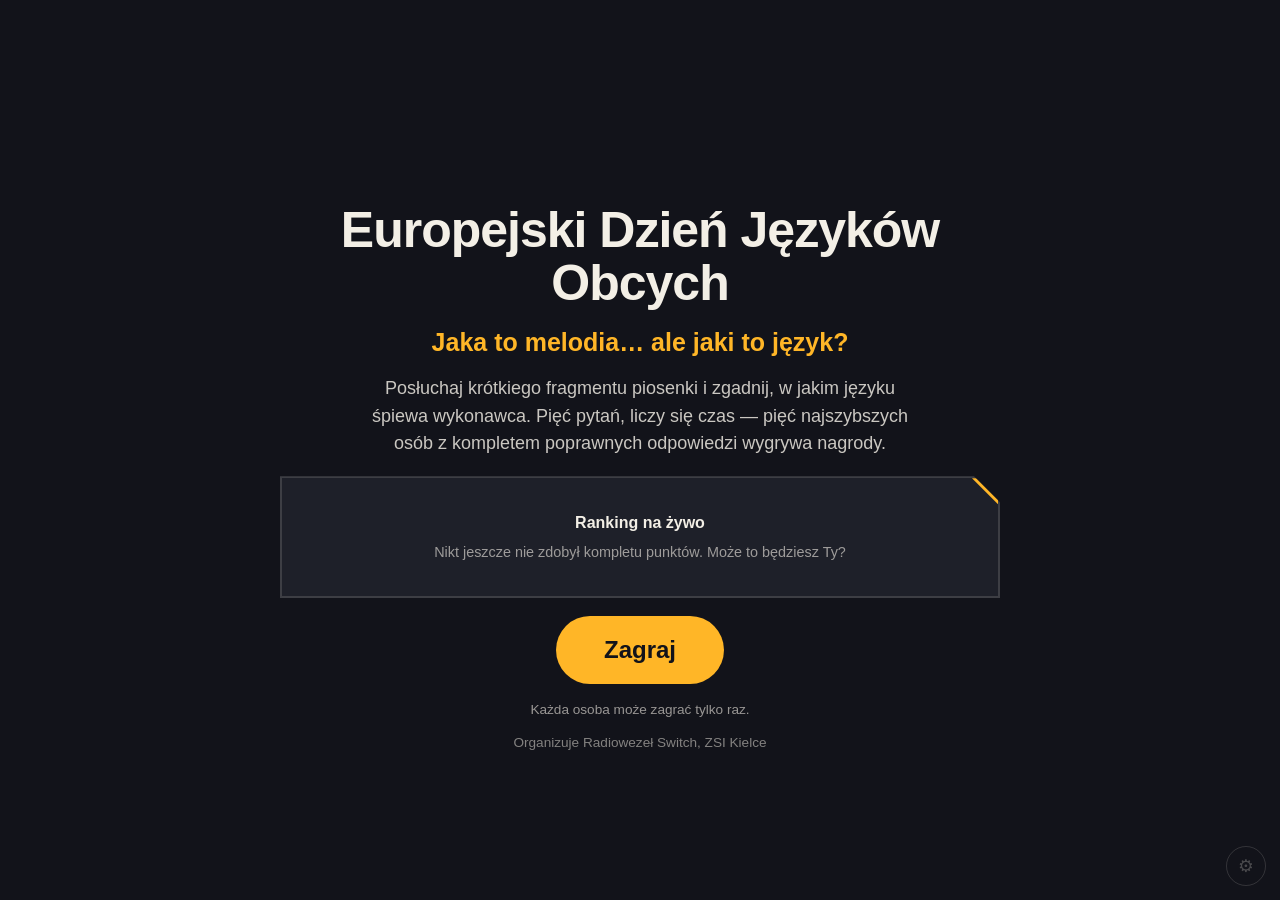
<file: EDJ/index.html>
<!DOCTYPE html>
<html lang="pl">

<head>
  <meta charset="UTF-8">
  <meta name="viewport"
    content="width=device-width, initial-scale=1.0, viewport-fit=cover, maximum-scale=1, user-scalable=no">
  <meta name="description"
    content="Quiz muzyczny na Europejski Dzień Języków Obcych — zgadnij język piosenki. ZSI Kielce, organizator: Switch.">
  <title>Jaki to język? — Europejski Dzień Języków Obcych, ZSI Kielce</title>
  <style>
    :root {
      --ink: #12131A;
      --ink-soft: #1E2029;
      --paper: #F3EFE6;
      --amber: #FFB627;
      --teal: #2FB8AC;
      --coral: #FF5D5D;
      --line: rgba(243, 239, 230, .14);
    }

    * {
      box-sizing: border-box;
    }

    html,
    body {
      margin: 0;
      padding: 0;
      min-height: 100%;
    }

    body {
      background: var(--ink);
      color: var(--paper);
      font-family: 'Segoe UI', 'Helvetica Neue', Arial, system-ui, -apple-system, sans-serif;
      padding-top: env(safe-area-inset-top, 0px);
      padding-bottom: env(safe-area-inset-bottom, 0px);
      overflow-x: hidden;
    }

    button {
      font-family: inherit;
    }

    /* ---------- layout ---------- */
    .view {
      min-height: 100vh;
      display: flex;
      flex-direction: column;
      align-items: center;
      justify-content: center;
      padding: 28px 20px;
    }

    .view[hidden] {
      display: none;
    }

    .stage {
      width: 100%;
      max-width: 720px;
      display: flex;
      flex-direction: column;
      align-items: center;
      gap: 18px;
      text-align: center;
    }

    .stage-narrow {
      max-width: 560px;
    }

    /* ---------- equalizer hero ---------- */
    .eq {
      display: flex;
      gap: 6px;
      align-items: flex-end;
      height: 60px;
      margin-bottom: 2px;
    }

    .eq span {
      width: 7px;
      border-radius: 3px;
      background: var(--amber);
      animation: eqbounce 1.2s ease-in-out infinite;
    }

    .eq span:nth-child(odd) {
      background: var(--teal);
    }

    .eq span:nth-child(1) {
      animation-delay: 0s;
    }

    .eq span:nth-child(2) {
      animation-delay: .15s;
    }

    .eq span:nth-child(3) {
      animation-delay: .3s;
    }

    .eq span:nth-child(4) {
      animation-delay: .45s;
    }

    .eq span:nth-child(5) {
      animation-delay: .2s;
    }

    .eq span:nth-child(6) {
      animation-delay: .35s;
    }

    .eq span:nth-child(7) {
      animation-delay: .05s;
    }

    @keyframes eqbounce {

      0%,
      100% {
        height: 12px;
      }

      50% {
        height: 52px;
      }
    }

    /* ---------- typography ---------- */
    .headline {
      font-size: clamp(28px, 6vw, 50px);
      font-weight: 900;
      letter-spacing: -.02em;
      line-height: 1.06;
      margin: 0;
    }

    .headline-mid {
      font-size: clamp(24px, 5vw, 34px);
    }

    .subhead {
      font-size: clamp(18px, 3.4vw, 25px);
      font-weight: 600;
      color: var(--amber);
      margin: 0;
    }

    .lede {
      font-size: clamp(15px, 2.2vw, 18px);
      line-height: 1.55;
      color: rgba(243, 239, 230, .82);
      max-width: 56ch;
      margin: 0;
    }

    .fineprint {
      font-size: .85rem;
      color: rgba(243, 239, 230, .6);
      margin: 0;
    }

    .credit {
      font-size: .85rem;
      color: rgba(243, 239, 230, .5);
      text-align: center;
      padding: 18px 0 26px;
    }

    .storage-warning {
      color: var(--coral);
      font-size: .85rem;
      max-width: 520px;
      text-align: center;
      margin-top: 4px;
    }

    /* ---------- poster panel (cut-corner ticket look) ---------- */
    .poster-panel {
      background: var(--ink-soft);
      border: 2px solid var(--line);
      clip-path: polygon(0 0, calc(100% - 26px) 0, 100% 26px, 100% 100%, 0 100%);
      position: relative;
      padding: clamp(20px, 5vw, 36px);
      width: 100%;
    }

    .poster-panel::before {
      content: "";
      position: absolute;
      top: 0;
      right: 0;
      width: 26px;
      height: 26px;
      background: var(--amber);
      clip-path: polygon(100% 0, 0 0, 100% 100%);
    }

    .panel-title {
      font-size: 1rem;
      font-weight: 800;
      margin: 0 0 12px;
    }

    /* ---------- buttons ---------- */
    .btn-primary {
      background: var(--amber);
      color: var(--ink);
      border: none;
      font-weight: 800;
      font-size: 1.1rem;
      padding: 16px 36px;
      border-radius: 999px;
      cursor: pointer;
      transition: transform .12s ease;
    }

    .btn-primary:hover {
      transform: translateY(-2px);
    }

    .btn-primary:active {
      transform: translateY(0) scale(.98);
    }

    .btn-huge {
      font-size: clamp(1.15rem, 3vw, 1.5rem);
      padding: 20px 48px;
    }

    .btn-ghost {
      background: transparent;
      color: var(--paper);
      border: 2px solid var(--line);
      font-weight: 700;
      padding: 12px 28px;
      border-radius: 999px;
      cursor: pointer;
    }

    .btn-danger {
      background: var(--coral);
      color: var(--ink);
      border: none;
      font-weight: 800;
      padding: 12px 24px;
      border-radius: 999px;
      cursor: pointer;
    }

    button:focus-visible,
    input:focus-visible {
      outline: 3px solid var(--teal);
      outline-offset: 2px;
    }

    /* ---------- leaderboard ---------- */
    .lb-list {
      display: flex;
      flex-direction: column;
      gap: 8px;
    }

    .lb-row {
      display: grid;
      grid-template-columns: 26px 1fr auto auto;
      gap: 10px;
      align-items: center;
      padding: 8px 10px;
      border-radius: 8px;
      background: rgba(243, 239, 230, .04);
      font-size: .95rem;
    }

    .lb-row.is-you {
      background: rgba(255, 182, 39, .16);
      border: 1px solid var(--amber);
    }

    .lb-rank {
      font-weight: 800;
      color: var(--amber);
      font-variant-numeric: tabular-nums;
    }

    .lb-name {
      text-align: left;
      font-weight: 600;
      overflow: hidden;
      text-overflow: ellipsis;
      white-space: nowrap;
    }

    .lb-class {
      color: rgba(243, 239, 230, .65);
      font-size: .85rem;
    }

    .lb-time {
      font-variant-numeric: tabular-nums;
      font-weight: 700;
    }

    .lb-empty {
      color: rgba(243, 239, 230, .6);
      font-size: .9rem;
      margin: 0;
    }

    /* ---------- form ---------- */
    .form-panel {
      display: flex;
      flex-direction: column;
      gap: 16px;
    }

    .field {
      display: flex;
      flex-direction: column;
      gap: 6px;
      text-align: left;
      font-weight: 600;
    }

    .field input {
      background: var(--ink);
      border: 2px solid var(--line);
      border-radius: 10px;
      color: var(--paper);
      padding: 14px 16px;
      font-size: 1.05rem;
    }

    .field input:focus-visible {
      outline: 3px solid var(--teal);
      outline-offset: 0;
      border-color: var(--teal);
    }

    .form-error {
      color: var(--coral);
      font-weight: 700;
      margin: 0;
    }

    /* ---------- quiz ---------- */
    .quiz-top {
      display: flex;
      justify-content: space-between;
      width: 100%;
      font-weight: 700;
      font-variant-numeric: tabular-nums;
    }

    .round-label {
      color: rgba(243, 239, 230, .75);
    }

    .timer-display {
      color: var(--amber);
      font-size: 1.1rem;
    }

    .quiz-panel {
      display: flex;
      flex-direction: column;
      align-items: center;
      gap: 14px;
    }

    .btn-play-circle {
      width: 96px;
      height: 96px;
      border-radius: 50%;
      background: var(--amber);
      border: none;
      color: var(--ink);
      font-size: 1.6rem;
      cursor: pointer;
      display: flex;
      align-items: center;
      justify-content: center;
      flex-shrink: 0;
    }

    .play-label {
      margin: 0;
      font-weight: 700;
      color: rgba(243, 239, 230, .85);
    }

    .question {
      font-size: clamp(1.1rem, 3vw, 1.35rem);
      margin: 8px 0 4px;
    }

    .options-grid {
      display: grid;
      grid-template-columns: repeat(2, 1fr);
      gap: 14px;
      width: 100%;
    }

    .option-btn {
      background: var(--ink);
      border: 2px solid var(--line);
      color: var(--paper);
      font-weight: 700;
      font-size: clamp(.95rem, 2.2vw, 1.1rem);
      padding: 18px 10px;
      border-radius: 14px;
      cursor: pointer;
      min-height: 64px;
      overflow-wrap: break-word;
      hyphens: auto;
    }

    .option-btn:disabled {
      cursor: default;
    }

    .option-btn.is-correct {
      background: rgba(47, 184, 172, .18);
      border-color: var(--teal);
      color: var(--teal);
    }

    .option-btn.is-wrong {
      background: rgba(255, 93, 93, .18);
      border-color: var(--coral);
      color: var(--coral);
    }

    /* ---------- result ---------- */
    .result-panel {
      display: flex;
      flex-direction: column;
      align-items: center;
      gap: 14px;
    }

    .result-score {
      font-size: clamp(2.2rem, 8vw, 3.2rem);
      font-weight: 900;
      margin: 0;
      font-variant-numeric: tabular-nums;
    }

    .result-time {
      font-size: 1.15rem;
      color: var(--amber);
      margin: 0;
      font-weight: 700;
    }

    .result-message {
      margin: 0;
      font-size: 1.05rem;
    }

    .lb-panel-inner {
      width: 100%;
      margin-top: 6px;
    }

    /* ---------- admin ---------- */
    .admin-gear {
      position: fixed;
      bottom: 14px;
      right: 14px;
      width: 40px;
      height: 40px;
      border-radius: 50%;
      background: transparent;
      border: 1px solid rgba(243, 239, 230, .15);
      color: rgba(243, 239, 230, .25);
      font-size: 1.1rem;
      cursor: pointer;
      z-index: 400;
    }

    .admin-gear:hover {
      color: rgba(243, 239, 230, .6);
    }

    .modal-backdrop {
      position: fixed;
      inset: 0;
      background: rgba(0, 0, 0, .6);
      display: flex;
      align-items: center;
      justify-content: center;
      z-index: 600;
      padding: 20px;
    }

    .modal-backdrop[hidden] {
      display: none;
    }

    .modal-panel {
      background: var(--ink-soft);
      border: 2px solid var(--line);
      border-radius: 16px;
      padding: 28px;
      width: 100%;
      max-width: 380px;
      display: flex;
      flex-direction: column;
      gap: 14px;
      text-align: left;
    }

    .modal-panel-wide {
      max-width: 760px;
      max-height: 82vh;
      overflow-y: auto;
    }

    .modal-actions {
      display: flex;
      gap: 10px;
      flex-wrap: wrap;
      justify-content: flex-end;
    }

    .admin-table-wrap {
      overflow-x: auto;
    }

    .admin-table {
      width: 100%;
      border-collapse: collapse;
      font-size: .9rem;
    }

    .admin-table th,
    .admin-table td {
      text-align: left;
      padding: 8px 10px;
      border-bottom: 1px solid var(--line);
      white-space: nowrap;
    }

    .admin-summary {
      color: rgba(243, 239, 230, .7);
      margin: 0;
    }

    /* ---------- toast ---------- */
    .toast {
      position: fixed;
      bottom: 24px;
      left: 50%;
      transform: translateX(-50%);
      background: var(--paper);
      color: var(--ink);
      padding: 12px 20px;
      border-radius: 10px;
      font-weight: 700;
      z-index: 700;
      max-width: 90vw;
      text-align: center;
    }

    .toast.is-error {
      background: var(--coral);
    }

    /* ---------- confetti ---------- */
    .confetti-piece {
      position: fixed;
      top: -20px;
      width: 10px;
      height: 16px;
      opacity: .9;
      border-radius: 2px;
      pointer-events: none;
      animation: confetti-fall linear forwards;
      z-index: 500;
    }

    @keyframes confetti-fall {
      to {
        transform: translateY(110vh) rotate(540deg);
        opacity: .4;
      }
    }

    @media (prefers-reduced-motion: reduce) {
      .eq span {
        animation: none;
        height: 28px;
      }

      .btn-primary:hover,
      .btn-primary:active {
        transform: none;
      }

      .confetti-piece {
        display: none;
      }
    }
  </style>
</head>

<body>

  <noscript>
    <div style="padding:40px;text-align:center;">Ta strona wymaga włączonego JavaScriptu.</div>
  </noscript>

  <audio id="player" preload="auto" style="display:none"></audio>

  <!-- ========== EKRAN STARTOWY ========== -->
  <section id="view-start" class="view" hidden>
    <div class="stage">
      <div class="eq" aria-hidden="true">
        <span></span><span></span><span></span><span></span><span></span><span></span><span></span></div>
      <h1 class="headline">Europejski Dzień Języków Obcych</h1>
      <p class="subhead">Jaka to melodia… ale jaki to język?</p>
      <p class="lede">Posłuchaj krótkiego fragmentu piosenki i zgadnij, w jakim języku śpiewa wykonawca. Pięć pytań,
        liczy się czas — pięć najszybszych osób z kompletem poprawnych odpowiedzi wygrywa nagrody.</p>

      <div class="poster-panel">
        <h2 class="panel-title">Ranking na żywo</h2>
        <div id="lb-start" class="lb-list"></div>
      </div>

      <button id="btn-play" type="button" class="btn-primary btn-huge">Zagraj</button>
      <p class="fineprint">Każda osoba może zagrać tylko raz.</p>
      <p id="storage-warning" class="storage-warning" hidden>Ta przeglądarka nie zapisuje wyników — ranking i blokada
        podwójnego udziału mogą nie działać poprawnie na tym urządzeniu.</p>
    </div>
    <footer class="credit">Organizuje Radiowezeł Switch, ZSI Kielce</footer>
  </section>

  <!-- ========== REJESTRACJA ========== -->
  <section id="view-register" class="view" hidden>
    <div class="stage stage-narrow">
      <h1 class="headline headline-mid">Zanim zaczniesz</h1>
      <p class="lede">Wpisz dane, po których rozpoznamy Twój wynik w rankingu. Grasz tylko raz, więc się przygotuj!</p>
      <form id="register-form" class="poster-panel form-panel">
        <label class="field">
          <span>Imię i nazwisko</span>
          <input type="text" id="input-name" autocomplete="off" placeholder="np. Jan Kowalski" required>
        </label>
        <label class="field">Klasa <input type="text" id="input-class" autocomplete="off" placeholder="np. 3C (nauczyciel: 00)"
            required></label>

        <p id="register-error" class="form-error" hidden></p>
        <button type="submit" class="btn-primary btn-huge">Zaczynamy</button>
      </form>
      <button id="btn-back-start" type="button" class="btn-ghost">Wróć</button>
    </div>
  </section>

  <!-- ========== QUIZ ========== -->
  <section id="view-quiz" class="view" hidden>
    <div class="stage stage-narrow">
      <div class="quiz-top">
        <span id="round-label" class="round-label">Pytanie 1 z 5</span>
        <span id="timer-display" class="timer-display">0,0 s</span>
      </div>
      <div class="poster-panel quiz-panel">
        <button id="btn-play-snippet" type="button" class="btn-play-circle" aria-label="Odsłuchaj fragment">
          <span aria-hidden="true">▶</span>
        </button>
        <p id="play-label" class="play-label">Posłuchaj fragmentu</p>
        <h2 class="question">W jakim języku śpiewa wykonawca?</h2>
        <div id="options-wrap" class="options-grid"></div>
      </div>
    </div>
  </section>

  <!-- ========== WYNIK ========== -->
  <section id="view-result" class="view" hidden>
    <div class="stage stage-narrow">
      <div class="poster-panel result-panel">
        <p id="result-score" class="result-score">5 / 5</p>
        <p id="result-time" class="result-time">Twój czas: 0,0 s</p>
        <p id="result-message" class="result-message"></p>
        <div class="lb-panel-inner">
          <h2 class="panel-title">Ranking na żywo</h2>
          <div id="lb-result" class="lb-list"></div>
        </div>
        <button id="btn-finish" type="button" class="btn-primary">Zakończ</button>
        <p id="auto-return-note" class="fineprint"></p>
      </div>
    </div>
  </section>

  <!-- ========== ADMIN: PIN ========== -->
  <div id="pin-modal" class="modal-backdrop" hidden>
    <form id="pin-form" class="modal-panel">
      <h2 style="margin:0;">Panel organizatora</h2>
      <label class="field">
        <span>PIN</span>
        <input type="password" id="input-pin" inputmode="numeric" autocomplete="off">
      </label>
      <p id="pin-error" class="form-error" hidden>Nieprawidłowy PIN.</p>
      <div class="modal-actions">
        <button type="button" id="btn-cancel-pin" class="btn-ghost">Zamknij</button>
        <button type="submit" class="btn-primary">Zaloguj</button>
      </div>
    </form>
  </div>

  <!-- ========== ADMIN: PANEL ========== -->
  <div id="admin-modal" class="modal-backdrop" hidden>
    <div class="modal-panel modal-panel-wide">
      <h2 style="margin:0;">Wyniki uczestników</h2>
      <p id="admin-summary" class="admin-summary"></p>
      <div class="admin-table-wrap">
        <table class="admin-table">
          <thead>
            <tr>
              <th>Imię i nazwisko</th>
              <th>Klasa</th>
              <th>Wynik</th>
              <th>Czas</th>
              <th>Data</th>
            </tr>
          </thead>
          <tbody id="admin-table-body"></tbody>
        </table>
      </div>
      <div class="modal-actions">
        <button type="button" id="btn-export-csv" class="btn-ghost">Eksportuj CSV</button>
        <button type="button" id="btn-clear-data" class="btn-danger">Wyczyść wszystkie dane</button>
        <button type="button" id="btn-close-admin" class="btn-primary">Zamknij</button>
      </div>
    </div>
  </div>

  <button id="admin-gear" type="button" class="admin-gear" aria-label="Panel organizatora">⚙</button>
  <div id="toast" class="toast" hidden></div>

  <script>
    /* =========================================================================
       KONFIGURACJA — tu zmieniasz najważniejsze ustawienia quizu
       ========================================================================= */
    const CONFIG = {
      totalRounds: 5,        // ile piosenek/pytań w jednym podejściu
      numOptions: 4,         // ile opcji językowych do wyboru w jednym pytaniu
      snippetSeconds: 12,     // maksymalna długość odtwarzanego fragmentu (s)
      autoReturnSeconds: 15,  // po ilu sekundach ekran wyniku wraca do startu
      adminPin: "4451",       // PIN do panelu organizatora — ZMIEŃ przed wydarzeniem!
      storageKey: "zsi_edj_quiz_v1",
    };

    /* Bank piosenek — DODAJ WŁASNE PRZED WYDARZENIEM!
       Każdy wpis to jeden fragment: { lang, file, start? }.
       - "lang"  — poprawny język (to on jest odpowiedzią)
       - "file"  — ścieżka do pliku audio w folderze audio/
       - "start" — (opcjonalnie) moment startu fragmentu w sekundach, jeśli chcesz
                   ręcznie wskazać miejsce z wokalem. Bez tego pola quiz sam
                   wylosuje bezpieczny fragment ze środka utworu.
    
       Ten sam "lang" może wystąpić w kilku wpisach — to jest właśnie
       zabezpieczenie przed nauczeniem się odpowiedzi na pamięć: im więcej
       różnych piosenek/języków w banku, tym mniej powtarzalny jest quiz,
       bo przy każdym podejściu losowanych jest tylko `totalRounds` z nich,
       w losowej kolejności, z losowymi opcjami do wyboru. Poniżej są pliki
       demonstracyjne (ten sam krótki dźwięk testowy) — zamień pole "file"
       każdego wpisu na swój plik, zachowując unikalne nazwy. */
    const SONG_BANK = [
      { lang: "NIEMIECKI", file: "audio/de-1.mp3" },
      { lang: "FRANCUSKI", file: "audio/fr-2.mp3" },
      { lang: "HISZPAŃSKI", file: "audio/hs-3.mp3" },
      { lang: "PORTUGALSKI", file: "audio/pr-4.mp3" },
      { lang: "WŁOSKI", file: "audio/wl-5.mp3" },
      { lang: "LITEWSKI", file: "audio/lt-6.mp3" },
      { lang: "NORWESKI", file: "audio/nr-7.mp3" },
      { lang: "WĘGIERSKI", file: "audio/wg-8.mp3" },
    ];


    /* =========================================================================
       FUNKCJE POMOCNICZE
       ========================================================================= */
    function shuffle(arr) {
      const a = arr.slice();
      for (let i = a.length - 1; i > 0; i--) {
        const j = Math.floor(Math.random() * (i + 1));
        [a[i], a[j]] = [a[j], a[i]];
      }
      return a;
    }
    function formatTime(ms) {
      const totalSeconds = ms / 1000;
      if (totalSeconds < 60) {
        return totalSeconds.toFixed(1).replace('.', ',') + ' s';
      }
      const m = Math.floor(totalSeconds / 60);
      const s = (totalSeconds - m * 60).toFixed(1).replace('.', ',');
      return `${m} min ${s} s`;
    }
    function escapeHtml(str) {
      return String(str).replace(/[&<>"']/g, c => ({ '&': '&amp;', '<': '&lt;', '>': '&gt;', '"': '&quot;', "'": '&#39;' }[c]));
    }
    function normalizeKey(name, klass) {
      return (name.trim() + '__' + klass.trim()).toLowerCase();
    }
    function csvSafe(v) {
      const s = String(v);
      if (/[;"\n]/.test(s)) return '"' + s.replace(/"/g, '""') + '"';
      return s;
    }

    /* =========================================================================
       PRZECHOWYWANIE WYNIKÓW (localStorage tej przeglądarki/urządzenia)
       ========================================================================= */
    let storageOK = true;
    try {
      localStorage.setItem('__zsi_test__', '1');
      localStorage.removeItem('__zsi_test__');
    } catch (e) { storageOK = false; }

    function loadAttempts() {
      if (!storageOK) return [];
      try {
        return JSON.parse(localStorage.getItem(CONFIG.storageKey)) || [];
      } catch (e) { return []; }
    }
    function saveAttempt(record) {
      if (!storageOK) return;
      const all = loadAttempts();
      all.push(record);
      try { localStorage.setItem(CONFIG.storageKey, JSON.stringify(all)); } catch (e) { }
    }
    function getLeaderboard() {
      return loadAttempts()
        .filter(a => a.correct === a.total)
        .sort((a, b) => a.timeMs - b.timeMs)
        .slice(0, 5);
    }

    /* =========================================================================
       ELEMENTY DOM
       ========================================================================= */
    const player = document.getElementById('player');
    const views = {
      start: document.getElementById('view-start'),
      register: document.getElementById('view-register'),
      quiz: document.getElementById('view-quiz'),
      result: document.getElementById('view-result'),
    };
    const btnPlay = document.getElementById('btn-play');
    const storageWarning = document.getElementById('storage-warning');
    const lbStart = document.getElementById('lb-start');
    const lbResult = document.getElementById('lb-result');

    const registerForm = document.getElementById('register-form');
    const nameInput = document.getElementById('input-name');
    const classInput = document.getElementById('input-class');
    const registerError = document.getElementById('register-error');
    const btnBackStart = document.getElementById('btn-back-start');

    const roundLabel = document.getElementById('round-label');
    const timerDisplay = document.getElementById('timer-display');
    const btnPlaySnippet = document.getElementById('btn-play-snippet');
    const playLabel = document.getElementById('play-label');
    const optionsWrap = document.getElementById('options-wrap');

    const resultScore = document.getElementById('result-score');
    const resultTime = document.getElementById('result-time');
    const resultMessage = document.getElementById('result-message');
    const btnFinish = document.getElementById('btn-finish');
    const autoReturnNote = document.getElementById('auto-return-note');

    const adminGear = document.getElementById('admin-gear');
    const pinModal = document.getElementById('pin-modal');
    const pinForm = document.getElementById('pin-form');
    const pinInput = document.getElementById('input-pin');
    const pinError = document.getElementById('pin-error');
    const btnCancelPin = document.getElementById('btn-cancel-pin');
    const adminModal = document.getElementById('admin-modal');
    const adminSummary = document.getElementById('admin-summary');
    const adminTableBody = document.getElementById('admin-table-body');
    const btnExportCsv = document.getElementById('btn-export-csv');
    const btnClearData = document.getElementById('btn-clear-data');
    const btnCloseAdmin = document.getElementById('btn-close-admin');

    const toast = document.getElementById('toast');

    /* =========================================================================
       NAWIGACJA WIDOKÓW
       ========================================================================= */
    function showView(name) {
      Object.entries(views).forEach(([key, el]) => { el.hidden = key !== name; });
      window.scrollTo(0, 0);
    }

    /* =========================================================================
       RANKING — render do dowolnego kontenera
       ========================================================================= */
    function renderLeaderboardInto(container, highlightTimestamp) {
      const top = getLeaderboard();
      container.innerHTML = '';
      if (top.length === 0) {
        const p = document.createElement('p');
        p.className = 'lb-empty';
        p.textContent = 'Nikt jeszcze nie zdobył kompletu punktów. Może to będziesz Ty?';
        container.appendChild(p);
        return;
      }
      top.forEach((rec, i) => {
        const row = document.createElement('div');
        row.className = 'lb-row' + (rec.timestamp === highlightTimestamp ? ' is-you' : '');
        row.innerHTML =
          `<span class="lb-rank">${i + 1}</span>` +
          `<span class="lb-name">${escapeHtml(rec.name)}</span>` +
          `<span class="lb-class">${escapeHtml(rec.klass)}</span>` +
          `<span class="lb-time">${formatTime(rec.timeMs)}</span>`;
        container.appendChild(row);
      });
    }

    /* =========================================================================
       REJESTRACJA
       ========================================================================= */
    function showRegisterError(msg) {
      registerError.textContent = msg;
      registerError.hidden = false;
    }
    function clearRegisterError() {
      registerError.hidden = true;
      registerError.textContent = '';
    }

    registerForm.addEventListener('submit', (e) => {
      e.preventDefault();
      const name = nameInput.value.trim();
      const klass = classInput.value.trim();
      if (!name || !klass) {
        showRegisterError('Podaj imię, nazwisko i klasę, żeby zagrać.');
        return;
      }
      const key = normalizeKey(name, klass);
      const prev = loadAttempts().find(a => a.key === key);
      if (prev) {
        showRegisterError(`Te dane już brały udział w quizie (wynik: ${prev.correct}/${prev.total}, czas: ${formatTime(prev.timeMs)}). Każda osoba gra tylko raz!`);
        return;
      }
      clearRegisterError();
      currentPlayer = { name, klass, key };
      startQuiz();
    });

    btnBackStart.addEventListener('click', () => {
      clearRegisterError();
      registerForm.reset();
      showView('start');
    });

    /* =========================================================================
       LOGIKA QUIZU
       ========================================================================= */
    let currentPlayer = null;
    let quizRounds = [];
    let roundIndex = 0;
    let correctCount = 0;
    let answerLog = [];
    let locked = false;
    let quizStartTime = 0;
    let timerIntervalId = null;
    let snippetTimeout = null;

    function groupByLang() {
      const byLang = {};
      SONG_BANK.forEach(s => {
        byLang[s.lang] = byLang[s.lang] || [];
        byLang[s.lang].push(s);
      });
      return byLang;
    }
    function pickQuizSongs() {
      const byLang = groupByLang();
      const allLangs = Object.keys(byLang);
      const roundsCount = Math.min(CONFIG.totalRounds, allLangs.length);
      const languages = shuffle(allLangs).slice(0, roundsCount);
      return languages.map(lang => {
        const opts = byLang[lang];
        return opts[Math.floor(Math.random() * opts.length)];
      });
    }
    function generateOptions(correctLang) {
      const allLangs = [...new Set(SONG_BANK.map(s => s.lang))];
      const numOptions = Math.min(CONFIG.numOptions, allLangs.length);
      const distractors = shuffle(allLangs.filter(l => l !== correctLang)).slice(0, numOptions - 1);
      return shuffle([correctLang, ...distractors]);
    }

    function startQuiz() {
      quizRounds = pickQuizSongs().map(song => ({ song, options: generateOptions(song.lang) }));
      roundIndex = 0;
      correctCount = 0;
      answerLog = [];
      quizStartTime = performance.now();
      showView('quiz');
      startTimerLoop();
      renderRound();
    }

    function renderRound() {
      const total = quizRounds.length;
      roundLabel.textContent = `Pytanie ${roundIndex + 1} z ${total}`;
      playLabel.textContent = 'Odtwórz jeszcze raz';

      optionsWrap.innerHTML = '';
      const round = quizRounds[roundIndex];
      round.options.forEach(lang => {
        const btn = document.createElement('button');
        btn.type = 'button';
        btn.className = 'option-btn';
        btn.textContent = lang;
        btn.addEventListener('click', () => selectAnswer(lang));
        optionsWrap.appendChild(btn);
      });
      locked = false;
      playSnippet(round.song);
    }

    btnPlaySnippet.addEventListener('click', () => {
      playSnippet(quizRounds[roundIndex].song);
      playLabel.textContent = 'Odtwórz jeszcze raz';
    });

    function playSnippet(song) {
      clearTimeout(snippetTimeout);
      player.pause();
      player.src = song.file;
      player.onloadedmetadata = () => {
        let start = 0;
        const dur = player.duration;
        if (typeof song.start === 'number') {
          start = song.start;
        } else if (isFinite(dur) && dur > CONFIG.snippetSeconds + 6) {
          const safeMax = dur - CONFIG.snippetSeconds - 3;
          start = safeMax * (0.1 + Math.random() * 0.5);
        }
        try { player.currentTime = start; } catch (e) { }
        player.play().then(() => {
          snippetTimeout = setTimeout(() => player.pause(), CONFIG.snippetSeconds * 1000);
        }).catch(() => {
          showToast('Nie udało się odtworzyć fragmentu (' + song.file + ').');
        });
      };
      player.onerror = () => {
        showToast('Brak pliku audio: ' + song.file + '. Dodaj go do folderu audio/.');
      };
      player.load();
    }

    function selectAnswer(lang) {
      if (locked) return;
      locked = true;
      const round = quizRounds[roundIndex];
      const isCorrect = lang === round.song.lang;
      if (isCorrect) correctCount++;
      answerLog.push({ lang: round.song.lang, chosen: lang, correct: isCorrect });
      [...optionsWrap.children].forEach(btn => {
        btn.disabled = true;
        if (btn.textContent === round.song.lang) btn.classList.add('is-correct');
        else if (btn.textContent === lang && !isCorrect) btn.classList.add('is-wrong');
      });
      player.pause();
      setTimeout(() => {
        roundIndex++;
        if (roundIndex < quizRounds.length) {
          renderRound();
        } else {
          finishQuiz();
        }
      }, 1100);
    }

    function startTimerLoop() {
      clearInterval(timerIntervalId);
      timerIntervalId = setInterval(() => {
        timerDisplay.textContent = formatTime(performance.now() - quizStartTime);
      }, 100);
    }
    function stopTimerLoop() { clearInterval(timerIntervalId); }

    /* =========================================================================
       WYNIK
       ========================================================================= */
    let autoReturnInterval = null;

    function finishQuiz() {
      stopTimerLoop();
      const timeMs = performance.now() - quizStartTime;
      const record = {
        name: currentPlayer.name,
        klass: currentPlayer.klass,
        key: currentPlayer.key,
        correct: correctCount,
        total: quizRounds.length,
        timeMs,
        timestamp: Date.now(),
      };
      saveAttempt(record);
      renderResult(record);
      showView('result');
      scheduleAutoReturn();
    }

    function renderResult(record) {
      resultScore.textContent = `${record.correct} / ${record.total}`;
      resultTime.textContent = `Twój czas: ${formatTime(record.timeMs)}`;

      if (record.correct === record.total) {
        const board = getLeaderboard();
        const rank = board.findIndex(r => r.timestamp === record.timestamp);
        if (rank > -1) {
          resultMessage.textContent = `Brawo! Na razie jesteś na ${rank + 1}. miejscu w rankingu. Zwycięzców ogłosimy na koniec dnia.`;
        } else {
          resultMessage.textContent = 'Komplet punktów! Na razie 5 szybszych osób już Cię wyprzedziło — dziękujemy za grę.';
        }
        launchConfetti();
      } else {
        resultMessage.textContent = 'Dziękujemy za udział! Nie wszystkie odpowiedzi były poprawne — spróbuj przy następnej okazji.';
      }
      renderLeaderboardInto(lbResult, record.timestamp);
    }

    function scheduleAutoReturn() {
      let remaining = CONFIG.autoReturnSeconds;
      autoReturnNote.textContent = `Za ${remaining} s wracamy do ekranu startowego.`;
      clearInterval(autoReturnInterval);
      autoReturnInterval = setInterval(() => {
        remaining--;
        if (remaining <= 0) {
          clearInterval(autoReturnInterval);
          resetToStart();
        } else {
          autoReturnNote.textContent = `Za ${remaining} s wracamy do ekranu startowego.`;
        }
      }, 1000);
    }
    function resetToStart() {
      clearInterval(autoReturnInterval);
      currentPlayer = null;
      registerForm.reset();
      clearRegisterError();
      renderLeaderboardInto(lbStart);
      showView('start');
    }
    btnFinish.addEventListener('click', resetToStart);

    function launchConfetti() {
      if (window.matchMedia && window.matchMedia('(prefers-reduced-motion: reduce)').matches) return;
      const colors = ['#FFB627', '#2FB8AC', '#FF5D5D', '#F3EFE6'];
      for (let i = 0; i < 26; i++) {
        const el = document.createElement('div');
        el.className = 'confetti-piece';
        el.style.left = Math.random() * 100 + 'vw';
        el.style.background = colors[i % colors.length];
        const duration = 2.4 + Math.random() * 1.6;
        el.style.animationDuration = duration + 's';
        el.style.animationDelay = (Math.random() * 0.4) + 's';
        document.body.appendChild(el);
        setTimeout(() => el.remove(), (duration + 0.5) * 1000);
      }
    }

    /* =========================================================================
       START — przycisk "Zagraj"
       ========================================================================= */
    btnPlay.addEventListener('click', () => {
      nameInput.value = '';
      classInput.value = '';
      clearRegisterError();
      showView('register');
      setTimeout(() => nameInput.focus(), 50);
    });

    /* =========================================================================
       TOAST
       ========================================================================= */
    let toastTimer = null;
    function showToast(msg, isError = true) {
      toast.textContent = msg;
      toast.classList.toggle('is-error', isError);
      toast.hidden = false;
      clearTimeout(toastTimer);
      toastTimer = setTimeout(() => { toast.hidden = true; }, 4500);
    }

    /* =========================================================================
       PANEL ORGANIZATORA
       ========================================================================= */
    adminGear.addEventListener('click', () => {
      pinInput.value = '';
      pinError.hidden = true;
      pinModal.hidden = false;
      setTimeout(() => pinInput.focus(), 50);
    });
    btnCancelPin.addEventListener('click', () => { pinModal.hidden = true; });

    pinForm.addEventListener('submit', (e) => {
      e.preventDefault();
      if (pinInput.value === CONFIG.adminPin) {
        pinModal.hidden = true;
        openAdminPanel();
      } else {
        pinError.hidden = false;
      }
    });

    function openAdminPanel() {
      const all = loadAttempts().slice().sort((a, b) => a.timeMs - b.timeMs);
      const perfect = all.filter(a => a.correct === a.total).length;
      adminSummary.textContent = `Łącznie podejść: ${all.length}, komplet punktów: ${perfect}`;
      adminTableBody.innerHTML = '';
      all.forEach(r => {
        const tr = document.createElement('tr');
        tr.innerHTML =
          `<td>${escapeHtml(r.name)}</td>` +
          `<td>${escapeHtml(r.klass)}</td>` +
          `<td>${r.correct}/${r.total}</td>` +
          `<td>${formatTime(r.timeMs)}</td>` +
          `<td>${escapeHtml(new Date(r.timestamp).toLocaleString('pl-PL'))}</td>`;
        adminTableBody.appendChild(tr);
      });
      adminModal.hidden = false;
    }
    btnCloseAdmin.addEventListener('click', () => { adminModal.hidden = true; });

    btnExportCsv.addEventListener('click', () => {
      const rows = loadAttempts().slice().sort((a, b) => a.timestamp - b.timestamp);
      const header = ['Imię i nazwisko', 'Klasa', 'Poprawne', 'Na ile pytań', 'Czas (s)', 'Data i godzina'].join(';');
      const lines = rows.map(r => {
        const czas = (r.timeMs / 1000).toFixed(2).replace('.', ',');
        const data = new Date(r.timestamp).toLocaleString('pl-PL');
        return [csvSafe(r.name), csvSafe(r.klass), r.correct, r.total, czas, csvSafe(data)].join(';');
      });
      const csvContent = '\uFEFF' + [header, ...lines].join('\r\n');
      const blob = new Blob([csvContent], { type: 'text/csv;charset=utf-8;' });
      const url = URL.createObjectURL(blob);
      const a = document.createElement('a');
      a.href = url;
      a.download = 'wyniki_quizu_jezykowego.csv';
      document.body.appendChild(a);
      a.click();
      a.remove();
      URL.revokeObjectURL(url);
    });

    btnClearData.addEventListener('click', () => {
      if (confirm('Na pewno usunąć WSZYSTKIE zapisane wyniki? Tej operacji nie można odwrócić.')) {
        try { localStorage.removeItem(CONFIG.storageKey); } catch (e) { }
        openAdminPanel();
        renderLeaderboardInto(lbStart);
      }
    });

    document.addEventListener('keydown', (e) => {
      if (e.key === 'Escape') {
        pinModal.hidden = true;
        adminModal.hidden = true;
      }
    });

    /* =========================================================================
       INICJALIZACJA
       ========================================================================= */
    if (!storageOK) storageWarning.hidden = false;
    renderLeaderboardInto(lbStart);
    showView('start');
  </script>
</body>

</html>
</file>
<file: quiz-edj/style.css>
/* ==========================================================================
   style.css — Quiz „Jaki to język?” (Europejski Dzień Języków Obcych, ZSI Kielce)
   Style strony quizu (index.html w tym folderze).
   
   Konwencje (jak w całym repo, patrz README.md w katalogu głównym):
     • zmienne: --color-* (role: bg, text, accent, good, bad, line)
     • klasy: kebab-case, modyfikatory przez „--” (btn--primary), stany przez „is-*”
     • identyfikatory (#id): camelCase (playButton, viewStart)
   ========================================================================== */

/* ==========================================================================
   ZMIENNE (DESIGN TOKENS)
   ========================================================================== */
:root {
    --color-bg: #12131A;
    --color-bg-soft: #1E2029;
    --color-text: #F3EFE6;
    --color-accent: #FFB627;
    --color-good: #2FB8AC;
    --color-bad: #FF5D5D;
    --color-line: rgba(243, 239, 230, .14);
}

* {
    box-sizing: border-box;
}

html,
body {
    margin: 0;
    padding: 0;
    min-height: 100%;
}

body {
    background: var(--color-bg);
    color: var(--color-text);
    font-family: 'Segoe UI', 'Helvetica Neue', Arial, system-ui, -apple-system, sans-serif;
    padding-top: env(safe-area-inset-top, 0px);
    padding-bottom: env(safe-area-inset-bottom, 0px);
    overflow-x: hidden;
}

button {
    font-family: inherit;
}

/* ==========================================================================
   UKŁAD
   ========================================================================== */
.view {
    min-height: 100vh;
    display: flex;
    flex-direction: column;
    align-items: center;
    justify-content: center;
    padding: 28px 20px;
}

.view[hidden] {
    display: none;
}

.stage {
    width: 100%;
    max-width: 720px;
    display: flex;
    flex-direction: column;
    align-items: center;
    gap: 18px;
    text-align: center;
}

.stage--narrow {
    max-width: 560px;
}

/* ==========================================================================
   EQUALIZER (EKRAN STARTOWY)
   ========================================================================== */
.equalizer {
    display: flex;
    gap: 6px;
    align-items: flex-end;
    height: 60px;
    margin-bottom: 2px;
}

.equalizer span {
    width: 7px;
    border-radius: 3px;
    background: var(--color-accent);
    animation: equalizer-bounce 1.2s ease-in-out infinite;
}

.equalizer span:nth-child(odd) {
    background: var(--color-good);
}

.equalizer span:nth-child(1) {
    animation-delay: 0s;
}

.equalizer span:nth-child(2) {
    animation-delay: .15s;
}

.equalizer span:nth-child(3) {
    animation-delay: .3s;
}

.equalizer span:nth-child(4) {
    animation-delay: .45s;
}

.equalizer span:nth-child(5) {
    animation-delay: .2s;
}

.equalizer span:nth-child(6) {
    animation-delay: .35s;
}

.equalizer span:nth-child(7) {
    animation-delay: .05s;
}

@keyframes equalizer-bounce {

    0%,
    100% {
        height: 12px;
    }

    50% {
        height: 52px;
    }
}

/* ==========================================================================
   TYPOGRAFIA
   ========================================================================== */
.headline {
    font-size: clamp(28px, 6vw, 50px);
    font-weight: 900;
    letter-spacing: -.02em;
    line-height: 1.06;
    margin: 0;
}

.headline--mid {
    font-size: clamp(24px, 5vw, 34px);
}

.subhead {
    font-size: clamp(18px, 3.4vw, 25px);
    font-weight: 600;
    color: var(--color-accent);
    margin: 0;
}

.lede {
    font-size: clamp(15px, 2.2vw, 18px);
    line-height: 1.55;
    color: rgba(243, 239, 230, .82);
    max-width: 56ch;
    margin: 0;
}

.fineprint {
    font-size: .85rem;
    color: rgba(243, 239, 230, .6);
    margin: 0;
}

.credit {
    font-size: .85rem;
    color: rgba(243, 239, 230, .5);
    text-align: center;
    padding: 18px 0 26px;
}

.storage-warning {
    color: var(--color-bad);
    font-size: .85rem;
    max-width: 520px;
    text-align: center;
    margin-top: 4px;
}

/* ==========================================================================
   PANEL PLAKATU (KARTA Z UCIĘTYMI ROGAMI)
   ========================================================================== */
.poster-panel {
    background: var(--color-bg-soft);
    border: 2px solid var(--color-line);
    clip-path: polygon(0 0, calc(100% - 26px) 0, 100% 26px, 100% 100%, 0 100%);
    position: relative;
    padding: clamp(20px, 5vw, 36px);
    width: 100%;
}

.poster-panel::before {
    content: "";
    position: absolute;
    top: 0;
    right: 0;
    width: 26px;
    height: 26px;
    background: var(--color-accent);
    clip-path: polygon(100% 0, 0 0, 100% 100%);
}

.panel-title {
    font-size: 1rem;
    font-weight: 800;
    margin: 0 0 12px;
}

/* ==========================================================================
   PRZYCISKI
   ========================================================================== */
.btn {
    border: none;
    border-radius: 999px;
    cursor: pointer;
}

.btn--primary {
    background: var(--color-accent);
    color: var(--color-bg);
    font-weight: 800;
    font-size: 1.1rem;
    padding: 16px 36px;
    transition: transform .12s ease;
}

.btn--primary:hover {
    transform: translateY(-2px);
}

.btn--primary:active {
    transform: translateY(0) scale(.98);
}

.btn--huge {
    font-size: clamp(1.15rem, 3vw, 1.5rem);
    padding: 20px 48px;
}

.btn--ghost {
    background: transparent;
    color: var(--color-text);
    border: 2px solid var(--color-line);
    font-weight: 700;
    padding: 12px 28px;
}

.btn--danger {
    background: var(--color-bad);
    color: var(--color-bg);
    font-weight: 800;
    padding: 12px 24px;
}

button:focus-visible,
input:focus-visible {
    outline: 3px solid var(--color-good);
    outline-offset: 2px;
}

/* ==========================================================================
   TABELA WYNIKÓW
   ========================================================================== */
.leaderboard-list {
    display: flex;
    flex-direction: column;
    gap: 8px;
}

.leaderboard-row {
    display: grid;
    grid-template-columns: 26px 1fr auto auto;
    gap: 10px;
    align-items: center;
    padding: 8px 10px;
    border-radius: 8px;
    background: rgba(243, 239, 230, .04);
    font-size: .95rem;
}

.leaderboard-row.is-you {
    background: rgba(255, 182, 39, .16);
    border: 1px solid var(--color-accent);
}

.leaderboard-rank {
    font-weight: 800;
    color: var(--color-accent);
    font-variant-numeric: tabular-nums;
}

.leaderboard-name {
    text-align: left;
    font-weight: 600;
    overflow: hidden;
    text-overflow: ellipsis;
    white-space: nowrap;
}

.leaderboard-class {
    color: rgba(243, 239, 230, .65);
    font-size: .85rem;
}

.leaderboard-time {
    font-variant-numeric: tabular-nums;
    font-weight: 700;
}

.leaderboard-empty {
    color: rgba(243, 239, 230, .6);
    font-size: .9rem;
    margin: 0;
}

/* ==========================================================================
   FORMULARZ
   ========================================================================== */
.form-panel {
    display: flex;
    flex-direction: column;
    gap: 16px;
}

.field {
    display: flex;
    flex-direction: column;
    gap: 6px;
    text-align: left;
    font-weight: 600;
}

.field input {
    background: var(--color-bg);
    border: 2px solid var(--color-line);
    border-radius: 10px;
    color: var(--color-text);
    padding: 14px 16px;
    font-size: 1.05rem;
}

.field input:focus-visible {
    outline: 3px solid var(--color-good);
    outline-offset: 0;
    border-color: var(--color-good);
}

.form-error {
    color: var(--color-bad);
    font-weight: 700;
    margin: 0;
}

/* ==========================================================================
   QUIZ
   ========================================================================== */
.quiz-top {
    display: flex;
    justify-content: space-between;
    width: 100%;
    font-weight: 700;
    font-variant-numeric: tabular-nums;
}

.round-label {
    color: rgba(243, 239, 230, .75);
}

.timer-display {
    color: var(--color-accent);
    font-size: 1.1rem;
}

.quiz-panel {
    display: flex;
    flex-direction: column;
    align-items: center;
    gap: 14px;
}

.play-circle {
    width: 96px;
    height: 96px;
    border-radius: 50%;
    background: var(--color-accent);
    border: none;
    color: var(--color-bg);
    font-size: 1.6rem;
    cursor: pointer;
    display: flex;
    align-items: center;
    justify-content: center;
    flex-shrink: 0;
}

.play-label {
    margin: 0;
    font-weight: 700;
    color: rgba(243, 239, 230, .85);
}

.question {
    font-size: clamp(1.1rem, 3vw, 1.35rem);
    margin: 8px 0 4px;
}

.options-grid {
    display: grid;
    grid-template-columns: repeat(2, 1fr);
    gap: 14px;
    width: 100%;
}

.option-button {
    background: var(--color-bg);
    border: 2px solid var(--color-line);
    color: var(--color-text);
    font-weight: 700;
    font-size: clamp(.95rem, 2.2vw, 1.1rem);
    padding: 18px 10px;
    border-radius: 14px;
    cursor: pointer;
    min-height: 64px;
    overflow-wrap: break-word;
    hyphens: auto;
}

.option-button:disabled {
    cursor: default;
}

.option-button.is-correct {
    background: rgba(47, 184, 172, .18);
    border-color: var(--color-good);
    color: var(--color-good);
}

.option-button.is-wrong {
    background: rgba(255, 93, 93, .18);
    border-color: var(--color-bad);
    color: var(--color-bad);
}

/* ==========================================================================
   WYNIK
   ========================================================================== */
.result-panel {
    display: flex;
    flex-direction: column;
    align-items: center;
    gap: 14px;
}

.result-score {
    font-size: clamp(2.2rem, 8vw, 3.2rem);
    font-weight: 900;
    margin: 0;
    font-variant-numeric: tabular-nums;
}

.result-time {
    font-size: 1.15rem;
    color: var(--color-accent);
    margin: 0;
    font-weight: 700;
}

.result-message {
    margin: 0;
    font-size: 1.05rem;
}

.leaderboard-panel-inner {
    width: 100%;
    margin-top: 6px;
}

/* ==========================================================================
   PANEL ORGANIZATORA
   ========================================================================== */
.admin-gear {
    position: fixed;
    bottom: 14px;
    right: 14px;
    width: 40px;
    height: 40px;
    border-radius: 50%;
    background: transparent;
    border: 1px solid rgba(243, 239, 230, .15);
    color: rgba(243, 239, 230, .25);
    font-size: 1.1rem;
    cursor: pointer;
    z-index: 400;
}

.admin-gear:hover {
    color: rgba(243, 239, 230, .6);
}

.modal-backdrop {
    position: fixed;
    inset: 0;
    background: rgba(0, 0, 0, .6);
    display: flex;
    align-items: center;
    justify-content: center;
    z-index: 600;
    padding: 20px;
}

.modal-backdrop[hidden] {
    display: none;
}

.modal-panel {
    background: var(--color-bg-soft);
    border: 2px solid var(--color-line);
    border-radius: 16px;
    padding: 28px;
    width: 100%;
    max-width: 380px;
    display: flex;
    flex-direction: column;
    gap: 14px;
    text-align: left;
}

.modal-panel--wide {
    max-width: 760px;
    max-height: 82vh;
    overflow-y: auto;
}

.modal-actions {
    display: flex;
    gap: 10px;
    flex-wrap: wrap;
    justify-content: flex-end;
}

.admin-table-wrap {
    overflow-x: auto;
}

.admin-table {
    width: 100%;
    border-collapse: collapse;
    font-size: .9rem;
}

.admin-table th,
.admin-table td {
    text-align: left;
    padding: 8px 10px;
    border-bottom: 1px solid var(--color-line);
    white-space: nowrap;
}

.admin-summary {
    color: rgba(243, 239, 230, .7);
    margin: 0;
}

/* ==========================================================================
   POWIADOMIENIA (TOAST)
   ========================================================================== */
.toast {
    position: fixed;
    bottom: 24px;
    left: 50%;
    transform: translateX(-50%);
    background: var(--color-text);
    color: var(--color-bg);
    padding: 12px 20px;
    border-radius: 10px;
    font-weight: 700;
    z-index: 700;
    max-width: 90vw;
    text-align: center;
}

.toast.is-error {
    background: var(--color-bad);
}

/* ==========================================================================
   KONFETTI
   ========================================================================== */
.confetti-piece {
    position: fixed;
    top: -20px;
    width: 10px;
    height: 16px;
    opacity: .9;
    border-radius: 2px;
    pointer-events: none;
    animation: confetti-fall linear forwards;
    z-index: 500;
}

@keyframes confetti-fall {
    to {
        transform: translateY(110vh) rotate(540deg);
        opacity: .4;
    }
}

@media (prefers-reduced-motion: reduce) {
    .equalizer span {
        animation: none;
        height: 28px;
    }

    .btn--primary:hover,
    .btn--primary:active {
        transform: none;
    }

    .confetti-piece {
        display: none;
    }
}
</file>
